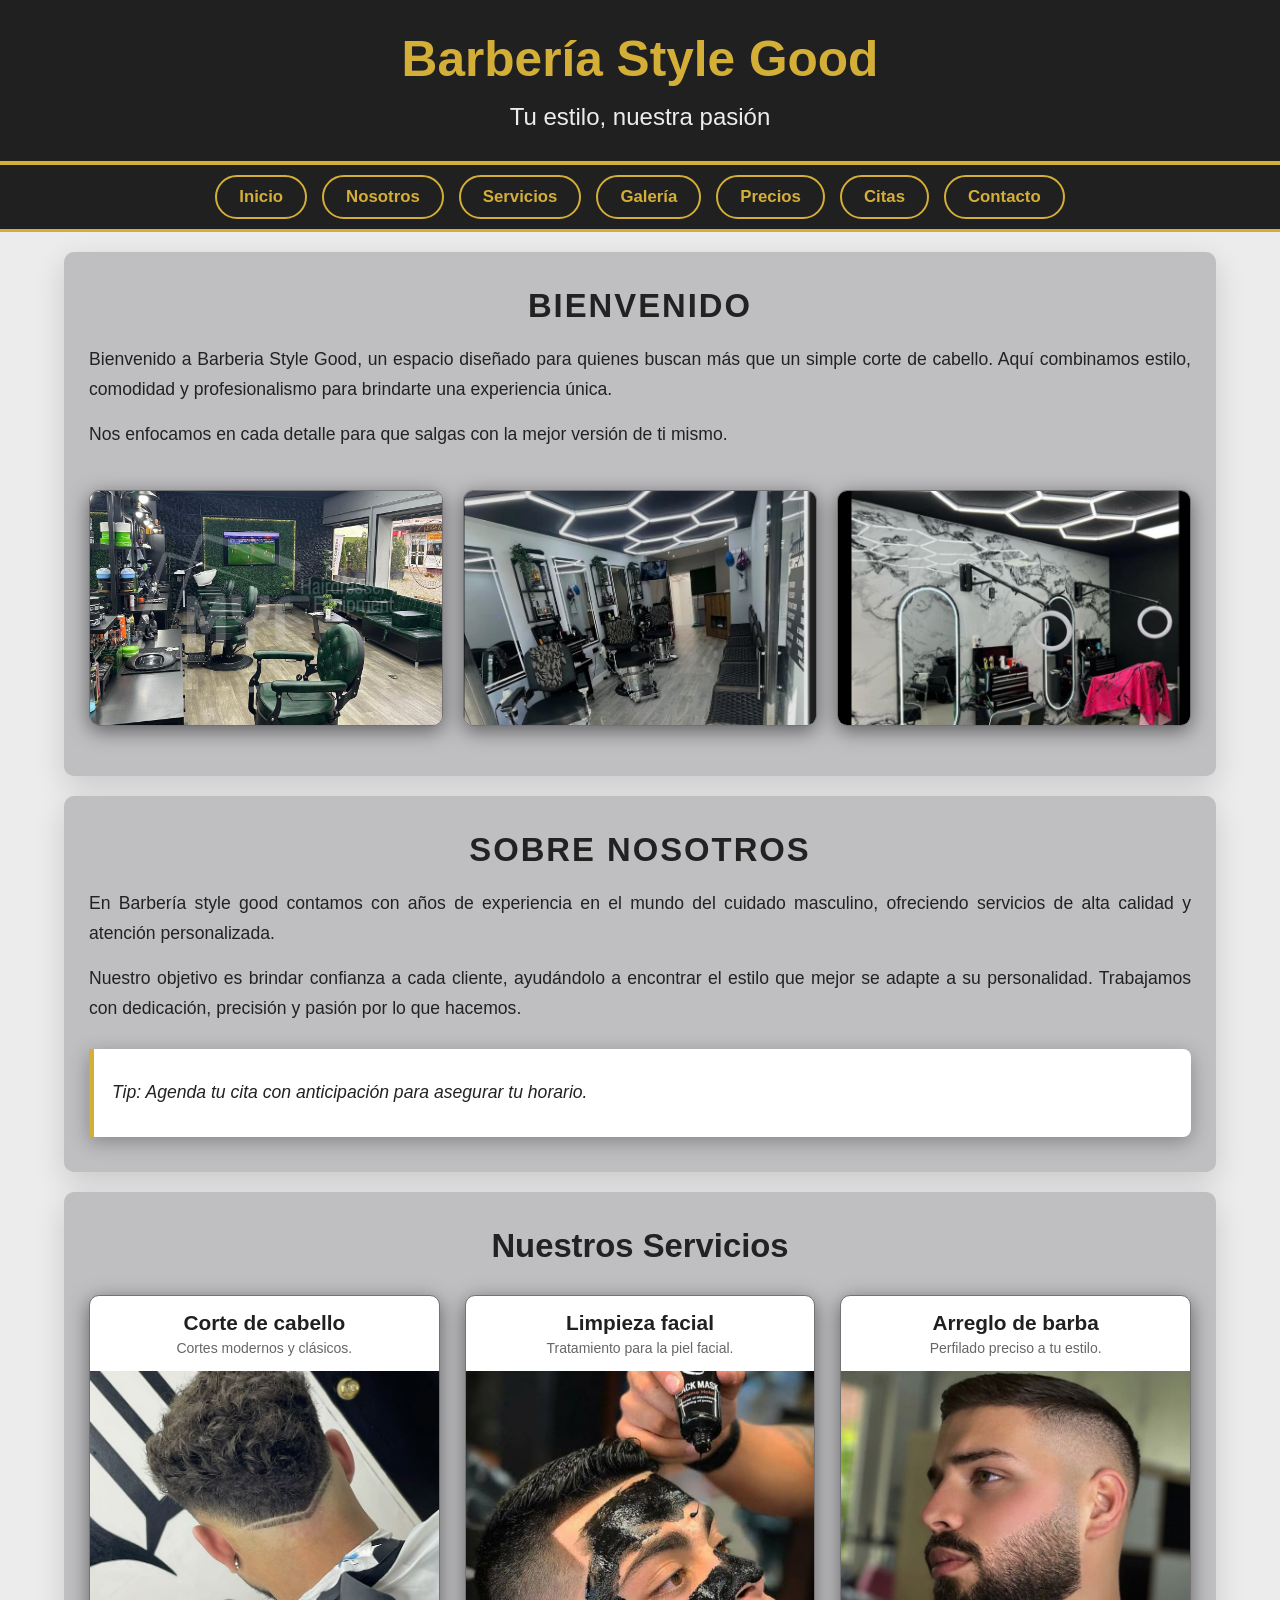
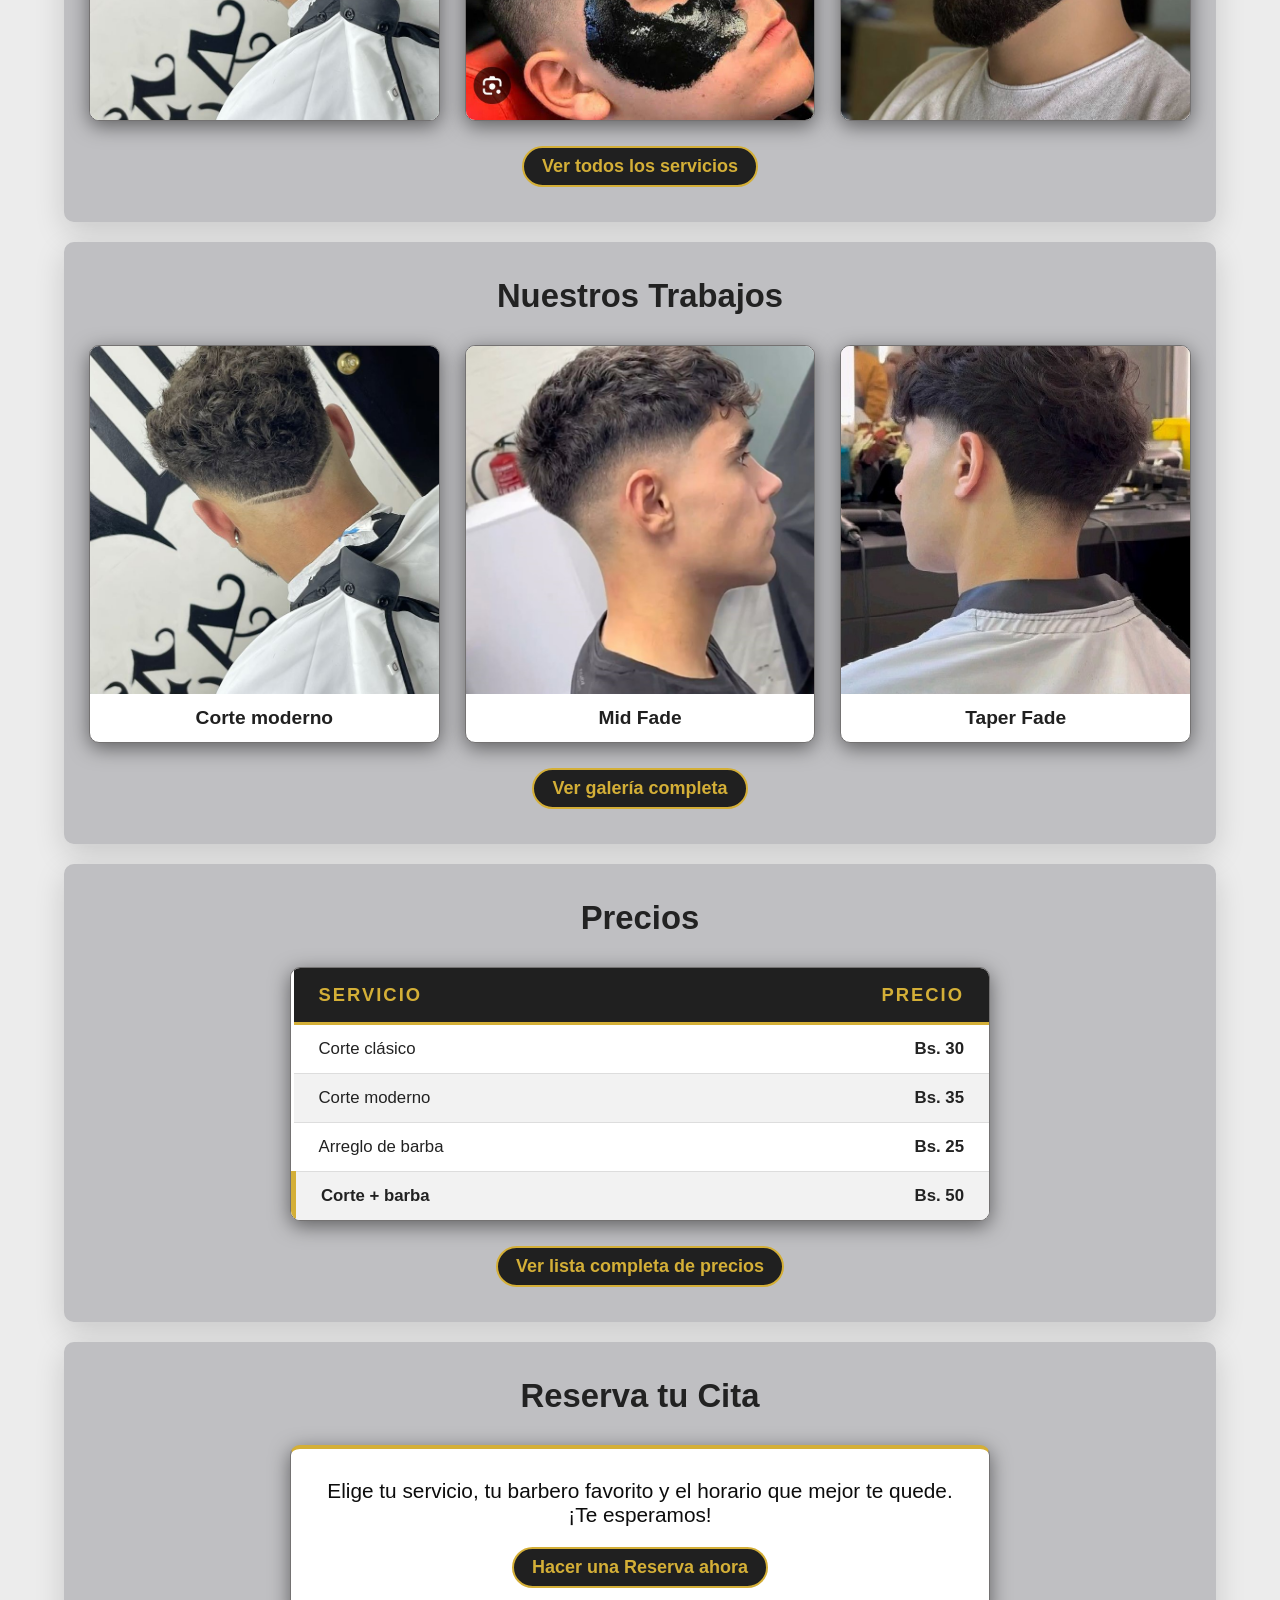
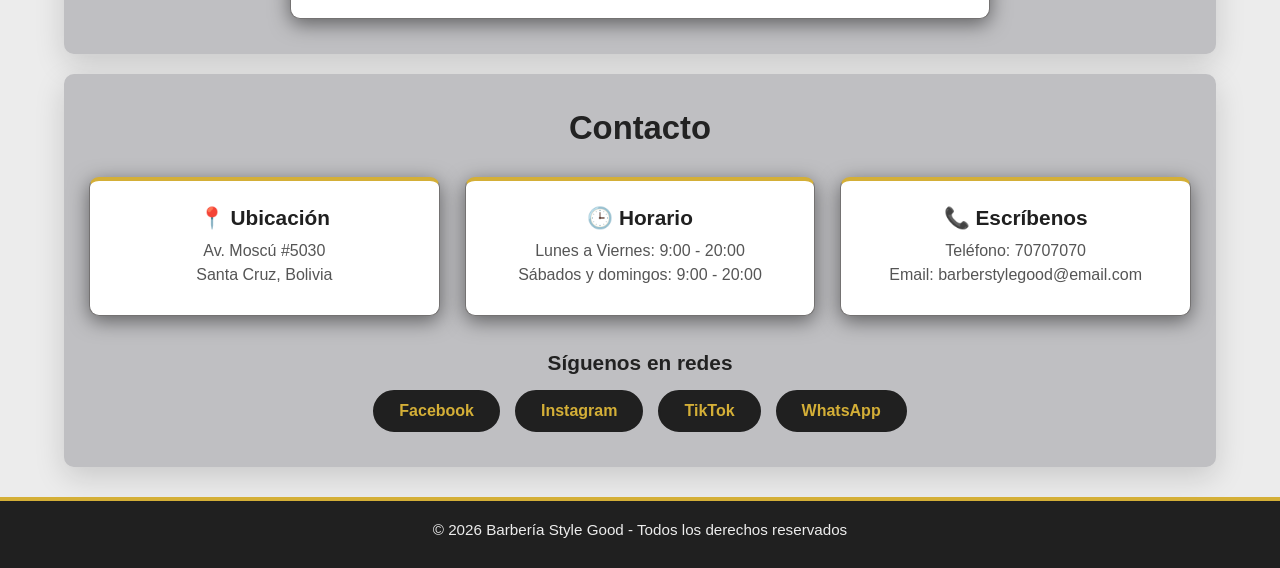
<file: Proyecto_web-Jose-css/index.html>
<!DOCTYPE html>
<html lang="es">
<head>
    <meta charset="UTF-8">
    <meta name="viewport" content="width=device-width, initial-scale=1.0">
    <title>Inicio - Barbería Style Good</title>
    <link rel="stylesheet" href="style.css">
</head>
<body>

    <header class="header">
        <h1>Barbería Style Good</h1>
        <p>Tu estilo, nuestra pasión</p>
    </header>

    <nav class="menu">
        <ul>
            <li><a href="index.html">Inicio</a></li>
            <li><a href="index.html#nosotros">Nosotros</a></li>
            <li><a href="servicios.html">Servicios</a></li>
            <li><a href="galeria.html">Galería</a></li>
            <li><a href="precios.html">Precios</a></li>
            <li><a href="formularios.html">Citas</a></li>
            <li><a href="index.html#contacto">Contacto</a></li>
        </ul>
    </nav>

    <main>
        <section class="sec1" id="inicio">
            <h2>Bienvenido</h2>
            <article>
                <p>
                    Bienvenido a Barberia Style Good, un espacio diseñado para quienes 
                    buscan más que un simple corte de cabello. Aquí combinamos estilo, 
                    comodidad y profesionalismo para brindarte una experiencia única.
                </p>
                <p>
                    Nos enfocamos en cada detalle para que salgas con la mejor versión de ti mismo.
                </p>
                <div class="interior">
                    <div class="box"><img src="imagenes/interior.jpg" alt="interior de barberia 1"></div>
                    <div class="box"><img src="imagenes/foto2.PNG" alt="interior de barberia 2"></div>
                    <div class="box"><img src="imagenes/foto3.PNG" alt="interior de barberia 3"></div>
                </div>
            </article>
        </section>

        <section class="sec2" id="nosotros">
            <h2>Sobre Nosotros</h2>
            <p>
                En Barbería style good contamos con años de experiencia en el mundo del 
                cuidado masculino, ofreciendo servicios de alta calidad y atención personalizada.
            </p>
            <p>
                Nuestro objetivo es brindar confianza a cada cliente, ayudándolo a encontrar 
                el estilo que mejor se adapte a su personalidad. Trabajamos con dedicación, 
                precisión y pasión por lo que hacemos.
            </p>
            <aside>
                <p>Tip: Agenda tu cita con anticipación para asegurar tu horario.</p>
            </aside>
        </section>

        <!-- ADELANTO: SERVICIOS -->
        <section id="servicios">
            <h2>Nuestros Servicios</h2>
            <div class="cont-ser">
                <article class="caja-ser">
                    <h3>Corte de cabello</h3>
                    <p>Cortes modernos y clásicos.</p>
                    <img src="imagenes/moerno.jpg" alt="corte de cabello">
                </article>
                <article class="caja-ser">
                    <h3>Limpieza facial</h3>
                    <p>Tratamiento para la piel facial.</p>
                    <img src="imagenes/mascarilla.jpg" alt="limpieza facial">
                </article>
                <article class="caja-ser">
                    <h3>Arreglo de barba</h3>
                    <p>Perfilado preciso a tu estilo.</p>
                    <img src="imagenes/barba.jpg" alt="arreglo de barba">
                </article>
            </div>
            <div class="ver-mas">
                <a href="servicios.html" class="btn-ver-mas">Ver todos los servicios</a>
            </div>
        </section>

        <!-- ADELANTO: GALERÍA -->
        <section id="galeria">
            <h2>Nuestros Trabajos</h2>
            <div class="cont-gal">
                <figure class="caja-gal">
                    <img src="imagenes/moerno.jpg" alt="Corte moderno">
                    <figcaption>Corte moderno</figcaption>
                </figure>
                <figure class="caja-gal">
                    <img src="imagenes/midfhade.jpg" alt="Corte Mid Fade">
                    <figcaption>Mid Fade</figcaption>
                </figure>
                <figure class="caja-gal">
                    <img src="imagenes/tap.jpg" alt="Corte Taper Fade">
                    <figcaption>Taper Fade</figcaption>
                </figure>
            </div>
            <div class="ver-mas">
                <a href="galeria.html" class="btn-ver-mas">Ver galería completa</a>
            </div>
        </section>

        <!-- ADELANTO: PRECIOS -->
        <section id="precios">
            <h2>Precios</h2>
            <div class="tabla-precios">
                <table>
                    <thead>
                        <tr><th>Servicio</th><th>Precio</th></tr>
                    </thead>
                    <tbody>
                        <tr><td>Corte clásico</td><td>Bs. 30</td></tr>
                        <tr><td>Corte moderno</td><td>Bs. 35</td></tr>
                        <tr><td>Arreglo de barba</td><td>Bs. 25</td></tr>
                        <tr class="fila-combo"><td>Corte + barba</td><td>Bs. 50</td></tr>
                    </tbody>
                </table>
            </div>
            <div class="ver-mas">
                <a href="precios.html" class="btn-ver-mas">Ver lista completa de precios</a>
            </div>
        </section>

        <!-- ADELANTO: CITAS -->
        <section id="citas">
            <h2>Reserva tu Cita</h2>
            <div class="cita-resumen">
                <p>Elige tu servicio, tu barbero favorito y el horario que mejor te quede. ¡Te esperamos!</p>
                <a href="formulario.html" class="btn-ver-mas">Hacer una Reserva ahora</a>
            </div>
        </section>

        <section id="contacto">
            <h2>Contacto</h2>
            <div class="cont-contacto">
                <article class="caja-contacto">
                    <h3>📍 Ubicación</h3>
                    <p>Av. Moscú #5030</p>
                    <p>Santa Cruz, Bolivia</p>
                </article>
                <article class="caja-contacto">
                    <h3>🕒 Horario</h3>
                    <p>Lunes a Viernes: 9:00 - 20:00</p>
                    <p>Sábados y domingos: 9:00 - 20:00</p>
                </article>
                <article class="caja-contacto">
                    <h3>📞 Escríbenos</h3>
                    <p>Teléfono: 70707070</p>
                    <p>Email: barberstylegood@email.com</p>
                </article>
            </div>
            <h3 class="titulo-redes">Síguenos en redes</h3>
            <ul class="redes">
                <li><a href="#" target="_blank">Facebook</a></li>
                <li><a href="#" target="_blank">Instagram</a></li>
                <li><a href="#" target="_blank">TikTok</a></li>
                <li><a href="#" target="_blank">WhatsApp</a></li>
            </ul>
        </section>
    </main>

    <footer class="footer">
        <p class="footer-copy">&copy; 2026 Barbería Style Good - Todos los derechos reservados</p>
    </footer>
</body>
</html>
</file>
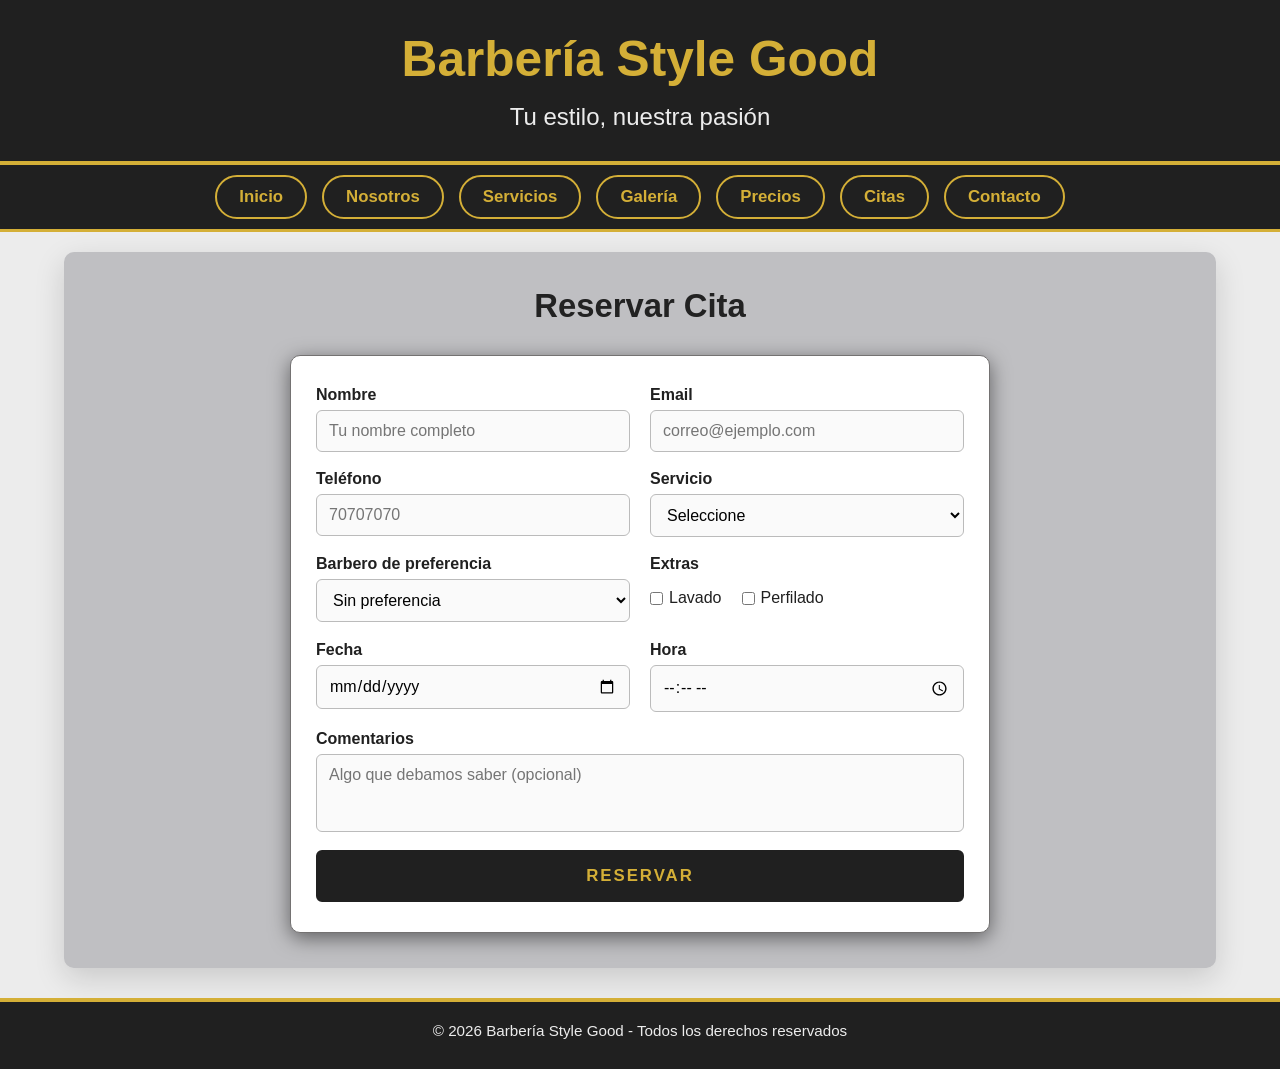
<file: Proyecto_web-Jose-css/formulario.html>
<!DOCTYPE html>
<html lang="es">
<head>
    <meta charset="UTF-8">
    <meta name="viewport" content="width=device-width, initial-scale=1.0">
    <title>Reservar Cita - Barbería Style Good</title>
    <link rel="stylesheet" href="style.css">
</head>
<body>

    <header class="header">
        <h1>Barbería Style Good</h1>
        <p>Tu estilo, nuestra pasión</p>
    </header>

    <nav class="menu">
        <ul>
            <li><a href="index.html">Inicio</a></li>
            <li><a href="index.html#nosotros">Nosotros</a></li>
            <li><a href="servicios.html">Servicios</a></li>
            <li><a href="galeria.html">Galería</a></li>
            <li><a href="precios.html">Precios</a></li>
            <li><a href="formularios.html#citas">Citas</a></li>
            <li><a href="index.html#contacto">Contacto</a></li>
        </ul>
    </nav>

    <main>
        <section id="citas">
            <h2>Reservar Cita</h2>
            <form class="form-cita" id="formCitas">
                <div class="campo">
                    <label for="nombre">Nombre</label>
                    <input type="text" id="nombre" name="nombre" placeholder="Tu nombre completo" required>
                </div>
                <div class="campo">
                    <label for="email">Email</label>
                    <input type="email" id="email" name="email" placeholder="correo@ejemplo.com" required>
                </div>
                <div class="campo">
                    <label for="telefono">Teléfono</label>
                    <input type="tel" id="telefono" name="telefono" placeholder="70707070" required>
                </div>
                <div class="campo">
                    <label for="servicio">Servicio</label>
                    <select id="servicio" name="servicio" required>
                        <option value="" disabled selected>Seleccione</option>
                        <option>Corte de cabello</option>
                        <option>Limpieza facial</option>
                        <option>Afeitado tradicional</option>
                        <option>Arreglo de barba</option>
                        <option>Tinte de cabello</option>
                        <option>Ondulados y Encrespados</option>
                        <option>Corte + barba</option>
                        <option>Combo Cumpleañero</option>
                    </select>
                </div>
                <div class="campo">
                    <label for="barbero">Barbero de preferencia</label>
                    <select id="barbero" name="barbero">
                        <option>Sin preferencia</option>
                        <option>Carlos</option>
                        <option>Miguel</option>
                        <option>Jhon</option>
                        <option>David</option>
                    </select>
                </div>
                <div class="campo">
                    <label>Extras</label>
                    <div class="extras">
                        <label class="check"><input type="checkbox" name="extras" value="lavado"> Lavado</label>
                        <label class="check"><input type="checkbox" name="extras" value="perfilado"> Perfilado</label>
                    </div>
                </div>
                <div class="campo">
                    <label for="fecha">Fecha</label>
                    <input type="date" id="fecha" name="fecha" required>
                </div>
                <div class="campo">
                    <label for="hora">Hora</label>
                    <input type="time" id="hora" name="hora" required>
                </div>
                <div class="campo completo">
                    <label for="comentarios">Comentarios</label>
                    <textarea id="comentarios" name="comentarios" rows="3" placeholder="Algo que debamos saber (opcional)"></textarea>
                </div>
                <button type="submit" class="completo">Reservar</button>
            </form>
        </section>

    </main>

    <footer class="footer">
        <p class="footer-copy">&copy; 2026 Barbería Style Good - Todos los derechos reservados</p>
    </footer>
</body>
</html>
</file>
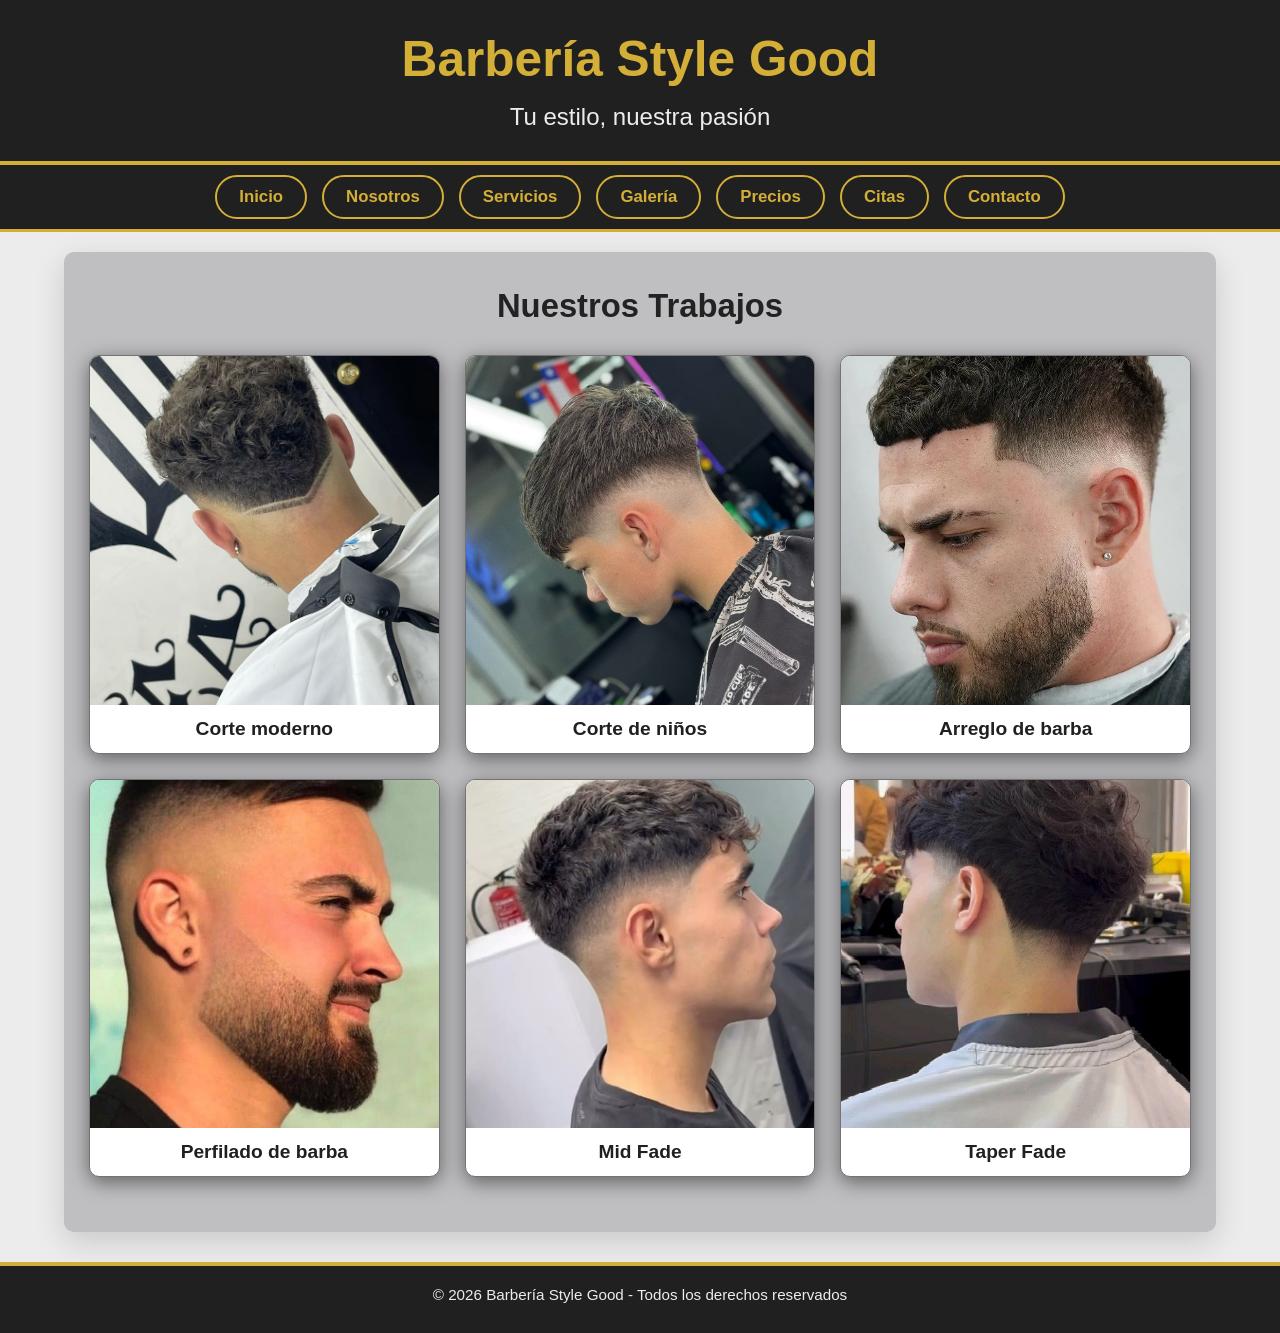
<file: Proyecto_web-Jose-css/galeria.html>
<!DOCTYPE html>
<html lang="es">
<head>
    <meta charset="UTF-8">
    <meta name="viewport" content="width=device-width, initial-scale=1.0">
    <title>Galería - Barbería Style Good</title>
    <link rel="stylesheet" href="style.css">
</head>
<body>

    <header class="header">
        <h1>Barbería Style Good</h1>
        <p>Tu estilo, nuestra pasión</p>
    </header>

    <nav class="menu">
        <ul>
            <li><a href="index.html">Inicio</a></li>
            <li><a href="index.html#nosotros">Nosotros</a></li>
            <li><a href="servicios.html">Servicios</a></li>
            <li><a href="galeria.html">Galería</a></li>
            <li><a href="precios.html">Precios</a></li>
            <li><a href="formularios.html">Citas</a></li>
            <li><a href="index.html#contacto">Contacto</a></li>
        </ul>
    </nav>

    <main>
        <section id="galeria">
            <h2>Nuestros Trabajos</h2>
            <div class="cont-gal">
                <figure class="caja-gal">
                    <img src="imagenes/moerno.jpg" alt="Corte moderno">
                    <figcaption>Corte moderno</figcaption>
                </figure>
                <figure class="caja-gal">
                    <img src="imagenes/nino.jpg" alt="Corte de niño">
                    <figcaption>Corte de niños</figcaption>
                </figure>
                <figure class="caja-gal">
                    <img src="imagenes/barb.jpg" alt="Arreglo de barba">
                    <figcaption>Arreglo de barba</figcaption>
                </figure>
                <figure class="caja-gal">
                    <img src="imagenes/barbaDeg.jpg" alt="Perfilado de barba">
                    <figcaption>Perfilado de barba</figcaption>
                </figure>
                <figure class="caja-gal">
                    <img src="imagenes/midfhade.jpg" alt="Corte Mid Fade">
                    <figcaption>Mid Fade</figcaption>
                </figure>
                <figure class="caja-gal">
                    <img src="imagenes/tap.jpg" alt="Corte Taper Fade">
                    <figcaption>Taper Fade</figcaption>
                </figure>
            </div>
        </section>

    </main>

    <footer class="footer">
        <p class="footer-copy">&copy; 2026 Barbería Style Good - Todos los derechos reservados</p>
    </footer>
</body>
</html>
</file>
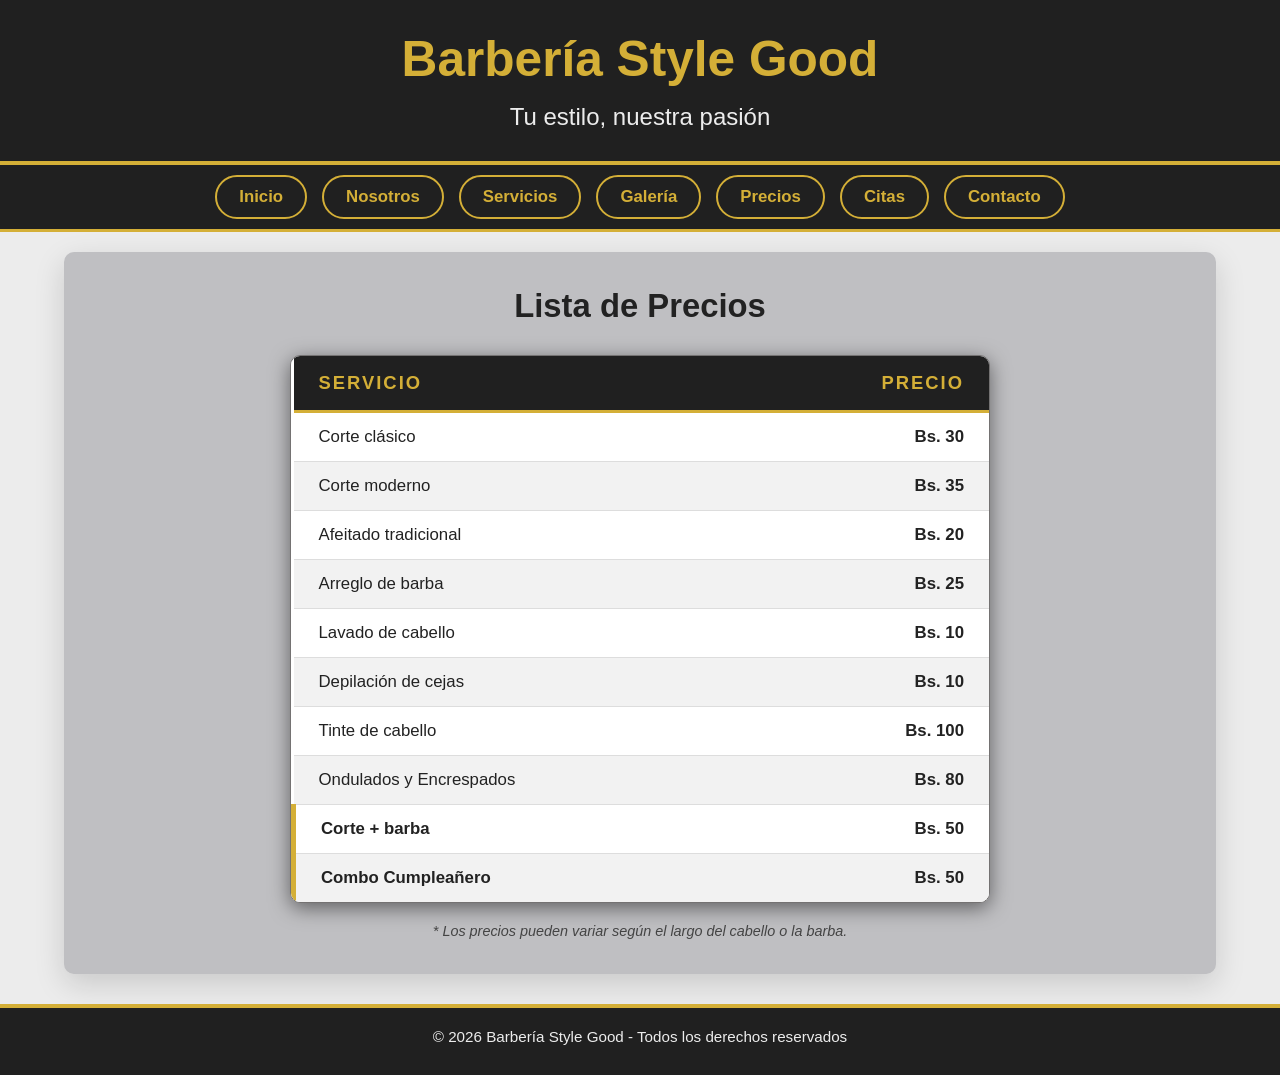
<file: Proyecto_web-Jose-css/precios.html>
<!DOCTYPE html>
<html lang="es">
<head>
    <meta charset="UTF-8">
    <meta name="viewport" content="width=device-width, initial-scale=1.0">
    <title>Precios - Barbería Style Good</title>
    <link rel="stylesheet" href="style.css">
</head>
<body>

    <header class="header">
        <h1>Barbería Style Good</h1>
        <p>Tu estilo, nuestra pasión</p>
    </header>

    <nav class="menu">
        <ul>
            <li><a href="index.html">Inicio</a></li>
            <li><a href="index.html#nosotros">Nosotros</a></li>
            <li><a href="servicios.html">Servicios</a></li>
            <li><a href="galeria.html">Galería</a></li>
            <li><a href="precios.html">Precios</a></li>
            <li><a href="formularios.html">Citas</a></li>
            <li><a href="index.html#contacto">Contacto</a></li>
        </ul>
    </nav>

    <main>
        <section id="precios">
            <h2>Lista de Precios</h2>
            <div class="tabla-precios">
                <table>
                    <thead>
                        <tr><th>Servicio</th><th>Precio</th></tr>
                    </thead>
                    <tbody>
                        <tr><td>Corte clásico</td><td>Bs. 30</td></tr>
                        <tr><td>Corte moderno</td><td>Bs. 35</td></tr>
                        <tr><td>Afeitado tradicional</td><td>Bs. 20</td></tr>
                        <tr><td>Arreglo de barba</td><td>Bs. 25</td></tr>
                        <tr><td>Lavado de cabello</td><td>Bs. 10</td></tr>
                        <tr><td>Depilación de cejas</td><td>Bs. 10</td></tr>
                        <tr><td>Tinte de cabello</td><td>Bs. 100</td></tr>
                        <tr><td>Ondulados y Encrespados</td><td>Bs. 80</td></tr>
                        <tr class="fila-combo"><td>Corte + barba</td><td>Bs. 50</td></tr>
                        <tr class="fila-combo"><td>Combo Cumpleañero</td><td>Bs. 50</td></tr>
                    </tbody>
                </table>
            </div>
            <p class="nota-precios">* Los precios pueden variar según el largo del cabello o la barba.</p>
        </section>

    </main>

    <footer class="footer">
        <p class="footer-copy">&copy; 2026 Barbería Style Good - Todos los derechos reservados</p>
    </footer>
</body>
</html>
</file>
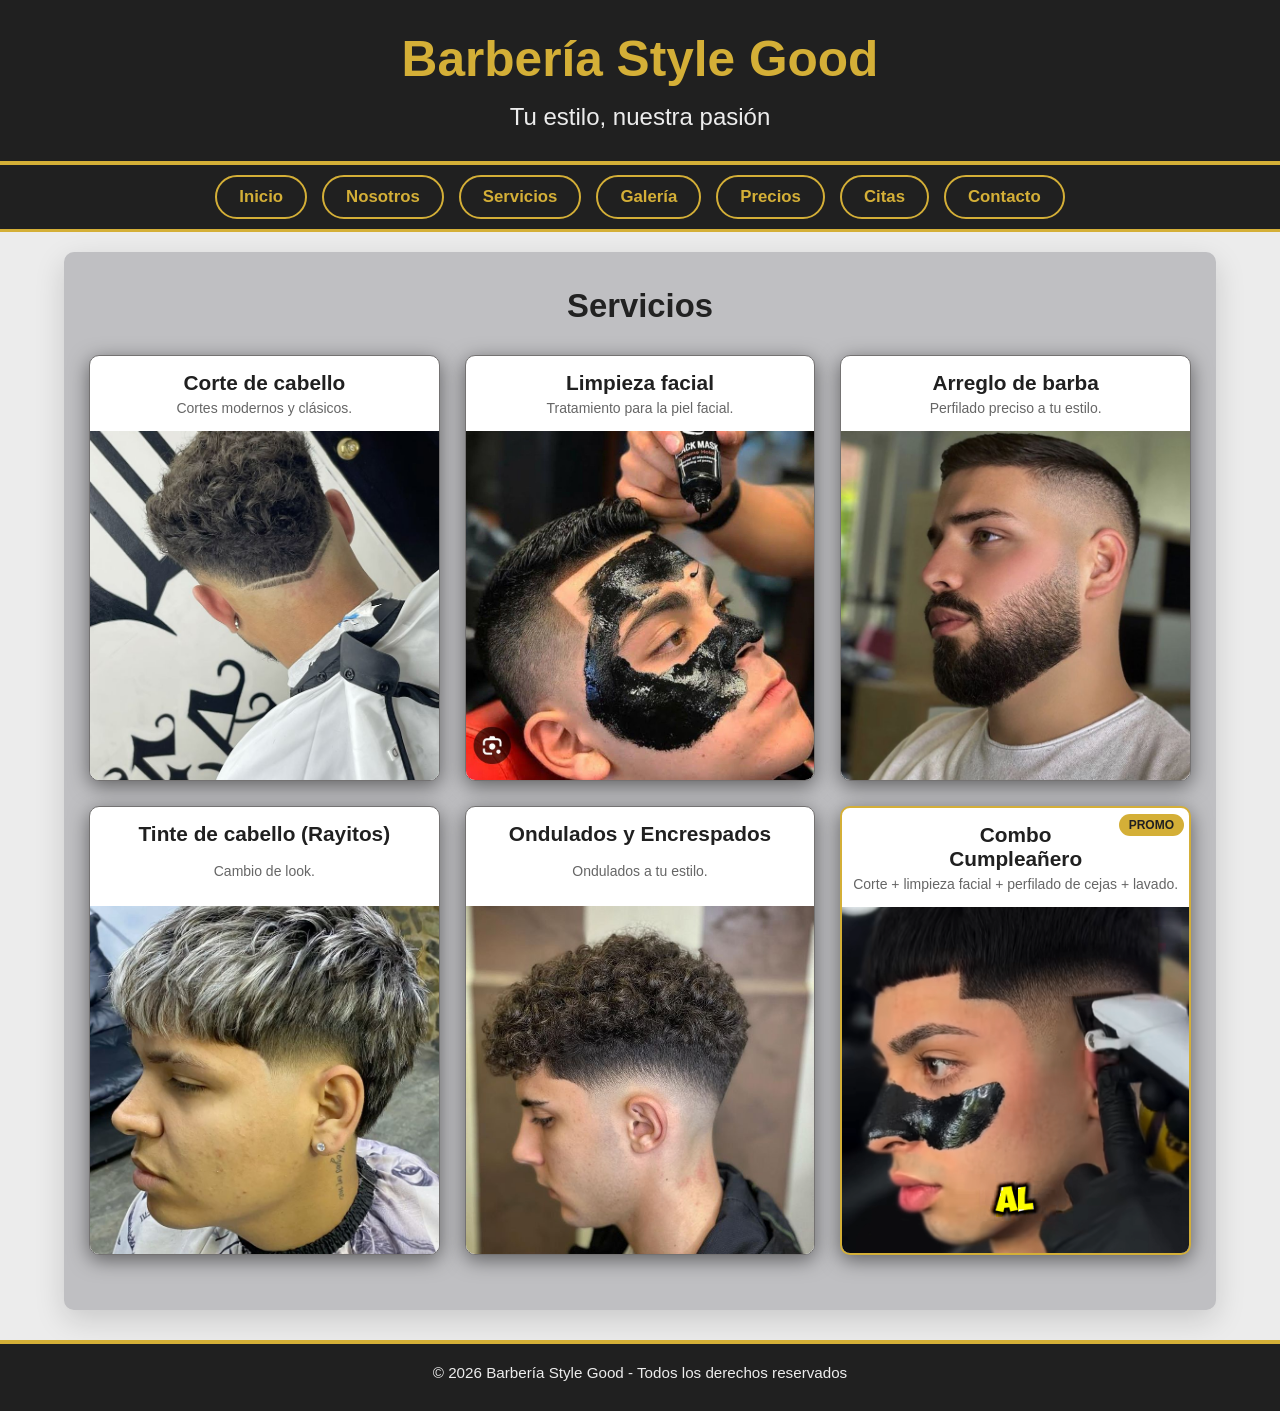
<file: Proyecto_web-Jose-css/servicios.html>
<!DOCTYPE html>
<html lang="es">
<head>
    <meta charset="UTF-8">
    <meta name="viewport" content="width=device-width, initial-scale=1.0">
    <title>Servicios - Barbería Style Good</title>
    <link rel="stylesheet" href="style.css">
</head>
<body>

    <header class="header">
        <h1>Barbería Style Good</h1>
        <p>Tu estilo, nuestra pasión</p>
    </header>

    <nav class="menu">
        <ul>
            <li><a href="index.html">Inicio</a></li>
            <li><a href="index.html#nosotros">Nosotros</a></li>
            <li><a href="servicios.html">Servicios</a></li>
            <li><a href="galeria.html">Galería</a></li>
            <li><a href="precios.html">Precios</a></li>
            <li><a href="formularios.html">Citas</a></li>
            <li><a href="index.html#contacto">Contacto</a></li>
        </ul>
    </nav>

    <main>
        <section id="servicios">
            <h2>Servicios</h2>
            <div class="cont-ser">
                <article class="caja-ser">
                    <h3>Corte de cabello</h3>
                    <p>Cortes modernos y clásicos.</p>
                    <img src="imagenes/moerno.jpg" alt="corte de cabello">
                </article>
                <article class="caja-ser">
                    <h3>Limpieza facial</h3>
                    <p>Tratamiento para la piel facial.</p>
                    <img src="imagenes/mascarilla.jpg" alt="limpieza facial">
                </article>
                <article class="caja-ser">
                    <h3>Arreglo de barba</h3>
                    <p>Perfilado preciso a tu estilo.</p>
                    <img src="imagenes/barba.jpg" alt="arreglo de barba">
                </article>
                <article class="caja-ser">
                    <h3>Tinte de cabello (Rayitos)</h3>
                    <p>Cambio de look.</p>
                    <img src="imagenes/tinte.jpg" alt="tinte de cabello">
                </article>
                <article class="caja-ser">
                    <h3>Ondulados y Encrespados</h3>
                    <p>Ondulados a tu estilo.</p>
                    <img src="imagenes/ondulado.jpg" alt="tratamiento capilar">
                </article>
                <article class="caja-ser combo-cumple">
                    <h3>Combo<br> Cumpleañero </h3>
                    <p>Corte + limpieza facial + perfilado de cejas + lavado.</p>
                    <img src="imagenes/comboCum.png" alt="combo cumpleañero en barbería">
                </article>
            </div>
        </section>

    </main>

    <footer class="footer">
        <p class="footer-copy">&copy; 2026 Barbería Style Good - Todos los derechos reservados</p>
    </footer>
</body>
</html>
</file>
<file: Proyecto_web-Jose-css/style.css>
*{
    margin:0;
    padding:0;
    box-sizing:border-box;
    font-family:Arial, Helvetica, sans-serif;
}
body{
    background:#ececec;
    color:#0c0c0c;
}

/* HEADER */

.header {
    background: #202020;
    color: #ececec;
    text-align: center;
    padding: 30px 20px;
    font-size: clamp(1rem, 2.5vw, 1.5rem);
    border-bottom: 4px solid #d4af37;
}

.header h1 {
    margin-bottom: 15px;
    font-size: clamp(1.8rem, 6vw, 3.1rem);
    display: inline-block;
    color: #d4af37;
    transition: color 0.3s ease, text-shadow 0.3s ease;
}

.header h1:hover {
    color: #ffffff;
    text-shadow: 0 0 10px rgba(212, 175, 55, 0.8);
    cursor: default;
}

/* MENÚ */

.menu {
    position: sticky;
    top: 0;
    z-index: 100;
}

.menu ul {
    background-color: #202020;
    display: flex;
    flex-wrap: wrap;
    justify-content: center;
    align-items: center;
    gap: 10px 15px;
    list-style: none;
    padding: 10px;
    border-bottom: 3px solid #d4af37;
}

.menu ul li a {
    display: inline-block;
    text-decoration: none;
    background: #202020;
    color: #d4af37;
    padding: 10px 22px;
    font-size: 1.05rem;
    font-weight: bold;
    border: 2px solid #d4af37;
    border-radius: 999px;
    white-space: nowrap;
    transition: background 0.3s ease, color 0.3s ease, transform 0.3s ease;
}

.menu ul li a:hover {
    background: #d4af37;
    color: #202020;
    transform: translateY(-3px);
}

@media (max-width: 992px) {
    .menu ul li a {
        font-size: 0.95rem;
        padding: 8px 16px;
    }
}

/* SECCIONES (estilo común) */

.sec1,
.sec2,
#servicios,
#galeria,
#precios,
#citas,
#contacto {
    background: #bfbfc2;
    border-radius: 10px;
    box-shadow: 0 10px 30px rgba(0, 0, 0, 0.15);
    padding: 35px 25px;
    width: 90%;
    max-width: 1800px;
    margin: 20px auto;
}

#servicios h2,
#galeria h2,
#precios h2,
#citas h2,
#contacto h2 {
    text-align: center;
    font-size: 2.05rem;
    margin-bottom: 30px;
    color: #222;
}

/* INICIO Y NOSOTROS */

.sec1 h2,
.sec2 h2 {
    text-align: center;
    font-size: 2.05rem;
    margin-bottom: 20px;
    color: #222;
    text-transform: uppercase;
    letter-spacing: 2px;
}

.sec1 p,
.sec2 p {
    color: #222;
    text-align: justify;
    max-width: 1300px;
    margin: 15px auto;
    font-size: 1.1rem;
    line-height: 1.7;
}

aside {
    max-width: 1300px;
    margin: 25px auto 0;
    background: #ffffff;
    border-left: 5px solid #d4af37;
    border-radius: 0 8px 8px 0;
    box-shadow: 0 5px 20px rgba(0, 0, 0, 0.3);
    padding: 14px 18px;
}

aside p {
    margin: 0;
    max-width: 100%;
    text-align: left;
    font-family: Verdana, Tahoma, sans-serif;
    font-size: 1rem;
    font-style: italic;
    color: #202020;
}

.interior {
    display: grid;
    grid-template-columns: 1fr;
    gap: 20px;
    margin-top: 25px;
    padding: 15px 0;
}

.box {
    border: 1px solid #747272;
    border-radius: 10px;
    overflow: hidden;
    box-shadow: 0 5px 20px rgba(0, 0, 0, 0.5);
    transition: transform 0.4s ease, opacity 0.4s ease, box-shadow 0.4s ease;
}

.box img {
    width: 100%;
    aspect-ratio: 3 / 2;
    object-fit: cover;
    display: block;
}

@media (hover: hover) {
    .interior:hover .box {
        transform: scale(0.96);
        opacity: 0.6;
    }

    .interior .box:hover {
        transform: scale(1.05);
        opacity: 1;
        box-shadow: 0 12px 28px rgba(0, 0, 0, 0.6);
    }
}

@media (min-width: 700px) {
    .interior {
        grid-template-columns: repeat(3, 1fr);
    }
}

/* SERVICIOS */

.cont-ser,
.cont-gal {
    display: grid;
    grid-template-columns: 1fr;
    gap: 25px;
    margin-bottom: 20px;
}

.caja-ser,
.caja-gal {
    background: #ffffff;
    border: 1px solid #747272;
    border-radius: 10px;
    overflow: hidden;
    box-shadow: 0 5px 20px rgba(0, 0, 0, 0.5);
    text-align: center;
    display: flex;
    flex-direction: column;
    transition: transform 0.3s ease, box-shadow 0.3s ease;
}

.caja-ser:hover,
.caja-gal:hover {
    transform: translateY(-6px);
    box-shadow: 0 12px 28px rgba(0, 0, 0, 0.6);
}

.caja-ser img,
.caja-gal img {
    width: 100%;
    aspect-ratio: 1 / 1;
    object-fit: cover;
    display: block;
}

.caja-ser {
    justify-content: space-between;
    height: 100%;
}

.caja-ser h3 {
    margin: 15px 10px 5px 10px;
    font-size: 1.3rem;
    color: #202020;
}

.caja-ser p {
    margin-bottom: 15px;
    padding: 0 10px;
    color: #666;
    font-size: 14px;
}

.combo-cumple {
    border: 2px solid #d4af37;
    position: relative;
}

.combo-cumple::before {
    content: "PROMO";
    position: absolute;
    top: 6px;
    right: 5px;
    background: #d4af37;
    color: #202020;
    font-size: 0.75rem;
    font-weight: bold;
    padding: 4px 10px;
    border-radius: 999px;
    z-index: 2;
}

@media (min-width: 600px) {
    .cont-ser,
    .cont-gal {
        grid-template-columns: repeat(2, 1fr);
    }
}

@media (min-width: 992px) {
    .cont-ser,
    .cont-gal {
        grid-template-columns: repeat(3, 1fr);
    }
}

/* GALERÍA */

.caja-gal figcaption {
    padding: 13px 10px;
    font-size: 1.2rem;
    font-weight: bold;
    color: #202020;
}

/* PRECIOS */

.tabla-precios {
    max-width: 700px;
    margin: 0 auto;
    border-radius: 10px;
    overflow: hidden;
    box-shadow: 0 5px 20px rgba(0, 0, 0, 0.5);
    border: 1px solid #747272;
}

table {
    width: 100%;
    border-collapse: collapse;
    background: #ffffff;
}

thead th {
    background: #202020;
    color: #d4af37;
    font-size: 1.15rem;
    text-transform: uppercase;
    letter-spacing: 2px;
    padding: 16px;
    border-bottom: 3px solid #d4af37;
}

th:first-child,
td:first-child {
    text-align: left;
    padding-left: 25px;
}

th:last-child,
td:last-child {
    text-align: right;
    padding-right: 25px;
}

td {
    padding: 14px 16px;
    font-size: 1.05rem;
    color: #222;
    border-bottom: 1px solid #ddd;
}

td:last-child {
    font-weight: bold;
    white-space: nowrap;
}

tbody tr {
    transition: background 0.3s ease, transform 0.3s ease;
}

tbody tr:nth-child(even) {
    background: #f2f2f2;
}

tbody tr:hover {
    background: #f3e7b8;
    transform: scale(1.02);
}

tbody tr:last-child td {
    border-bottom: none;
}

.fila-combo td {
    font-weight: bold;
}

.fila-combo td:first-child {
    border-left: 5px solid #d4af37;
}

.nota-precios {
    text-align: center;
    margin-top: 20px;
    font-size: 0.9rem;
    font-style: italic;
    color: #444;
}

/* CITAS */

.cita-resumen,
.form-cita {
    background: #ffffff;
    border: 1px solid #747272;
    border-radius: 10px;
    box-shadow: 0 5px 20px rgba(0, 0, 0, 0.5);
    max-width: 700px;
    margin: 0 auto;
    padding: 30px 25px;
}

.cita-resumen {
    border-top: 4px solid #d4af37;
    text-align: center;
}

.cita-resumen p {
    margin-bottom: 20px;
    font-size: 1.3rem;
}

.form-cita {
    display: grid;
    grid-template-columns: 1fr;
    gap: 18px 20px;
}

.campo {
    display: flex;
    flex-direction: column;
}

.campo label {
    font-weight: bold;
    color: #202020;
    margin-bottom: 6px;
}

.form-cita input,
.form-cita select,
.form-cita textarea {
    width: 100%;
    padding: 11px 12px;
    border: 1px solid #bbb;
    border-radius: 6px;
    font-size: 1rem;
    background: #fafafa;
    transition: border-color 0.3s ease, box-shadow 0.3s ease;
}

.form-cita input:focus,
.form-cita select:focus,
.form-cita textarea:focus {
    outline: none;
    border-color: #d4af37;
    box-shadow: 0 0 0 3px rgba(212, 175, 55, 0.3);
}

.form-cita textarea {
    resize: none;
}

.extras {
    display: flex;
    gap: 20px;
    padding: 10px 0;
}

.campo .check {
    display: flex;
    align-items: center;
    gap: 6px;
    font-weight: normal;
    cursor: pointer;
}

.form-cita input[type="checkbox"] {
    width: auto;
    accent-color: #d4af37;
}

.form-cita button {
    width: 100%;
    padding: 14px;
    background: #202020;
    color: #d4af37;
    border: 2px solid #202020;
    border-radius: 6px;
    font-size: 1.05rem;
    font-weight: bold;
    text-transform: uppercase;
    letter-spacing: 2px;
    cursor: pointer;
    transition: background 0.3s ease, color 0.3s ease, transform 0.3s ease;
}

.form-cita button:hover {
    background: #d4af37;
    color: #202020;
    transform: translateY(-3px);
}

@media (min-width: 700px) {
    .form-cita {
        grid-template-columns: 1fr 1fr;
    }

    .completo {
        grid-column: 1 / -1;
    }
}

/* CONTACTO */

.cont-contacto {
    display: grid;
    grid-template-columns: 1fr;
    gap: 25px;
}

.caja-contacto {
    background: #ffffff;
    border: 1px solid #747272;
    border-top: 4px solid #d4af37;
    border-radius: 10px;
    box-shadow: 0 5px 20px rgba(0, 0, 0, 0.5);
    padding: 25px 20px;
    text-align: center;
    transition: transform 0.3s ease, box-shadow 0.3s ease;
}

.caja-contacto:hover {
    transform: translateY(-6px);
    box-shadow: 0 12px 28px rgba(0, 0, 0, 0.6);
}

.caja-contacto h3 {
    font-size: 1.3rem;
    color: #202020;
    margin-bottom: 12px;
}

.caja-contacto p {
    color: #555;
    font-size: 1rem;
    margin-bottom: 6px;
}

.titulo-redes {
    text-align: center;
    margin: 35px 0 15px;
    font-size: 1.3rem;
    color: #222;
}

.redes {
    list-style: none;
    display: flex;
    justify-content: center;
    flex-wrap: wrap;
    gap: 15px;
}

.redes a {
    display: inline-block;
    background: #202020;
    color: #d4af37;
    text-decoration: none;
    font-weight: bold;
    padding: 10px 24px;
    border-radius: 999px;
    border: 2px solid #202020;
    transition: background 0.3s ease, color 0.3s ease, transform 0.3s ease;
}

.redes a:hover {
    background: #d4af37;
    color: #202020;
    transform: translateY(-3px);
}

@media (min-width: 700px) {
    .cont-contacto {
        grid-template-columns: repeat(3, 1fr);
    }
}

/* BOTÓN VER MÁS */

.ver-mas {
    text-align: center;
    margin-top: 25px;
}

.btn-ver-mas {
    display: inline-block;
    background: #202020;
    color: #d4af37;
    text-decoration: none;
    font-weight: bold;
    font-size: 18px;
    padding: 8px 18px;
    border: 2px solid #d4af37;
    border-radius: 999px;
    transition: 0.3s;
}

.btn-ver-mas:hover {
    background: #d4af37;
    color: #202020;
    transform: translateY(-3px);
}

/* FOOTER */

.footer {
    background: #202020;
    color: #ececec;
    text-align: center;
    padding: 20px 15px 30px;
    margin-top: 30px;
    border-top: 4px solid #d4af37;
    font-size: 0.95rem;
}

/* RESPONSIVE CELULAR */

@media (max-width: 600px) {
    .header {
        padding: 22px 15px;
    }

    .menu ul {
        gap: 8px;
        padding: 8px 5px;
    }

    .menu ul li a {
        font-size: 0.85rem;
        padding: 6px 12px;
    }

    .menu ul li a:hover,
    tbody tr:hover {
        transform: none;
    }

    .sec1,
    .sec2,
    #servicios,
    #galeria,
    #precios,
    #citas,
    #contacto {
        width: 95%;
        padding: 25px 12px;
    }

    .sec1 h2,
    .sec2 h2 {
        font-size: 1.5rem;
        letter-spacing: 1px;
    }

    .sec1 p,
    .sec2 p {
        text-align: left;
        font-size: 1rem;
    }

    td {
        padding: 12px 10px;
        font-size: 0.95rem;
    }

    thead th {
        font-size: 1rem;
        padding: 12px 10px;
    }

    th:first-child,
    td:first-child {
        padding-left: 12px;
    }

    th:last-child,
    td:last-child {
        padding-right: 12px;
    }

    .form-cita {
        padding: 22px 15px;
    }
}
</file>
